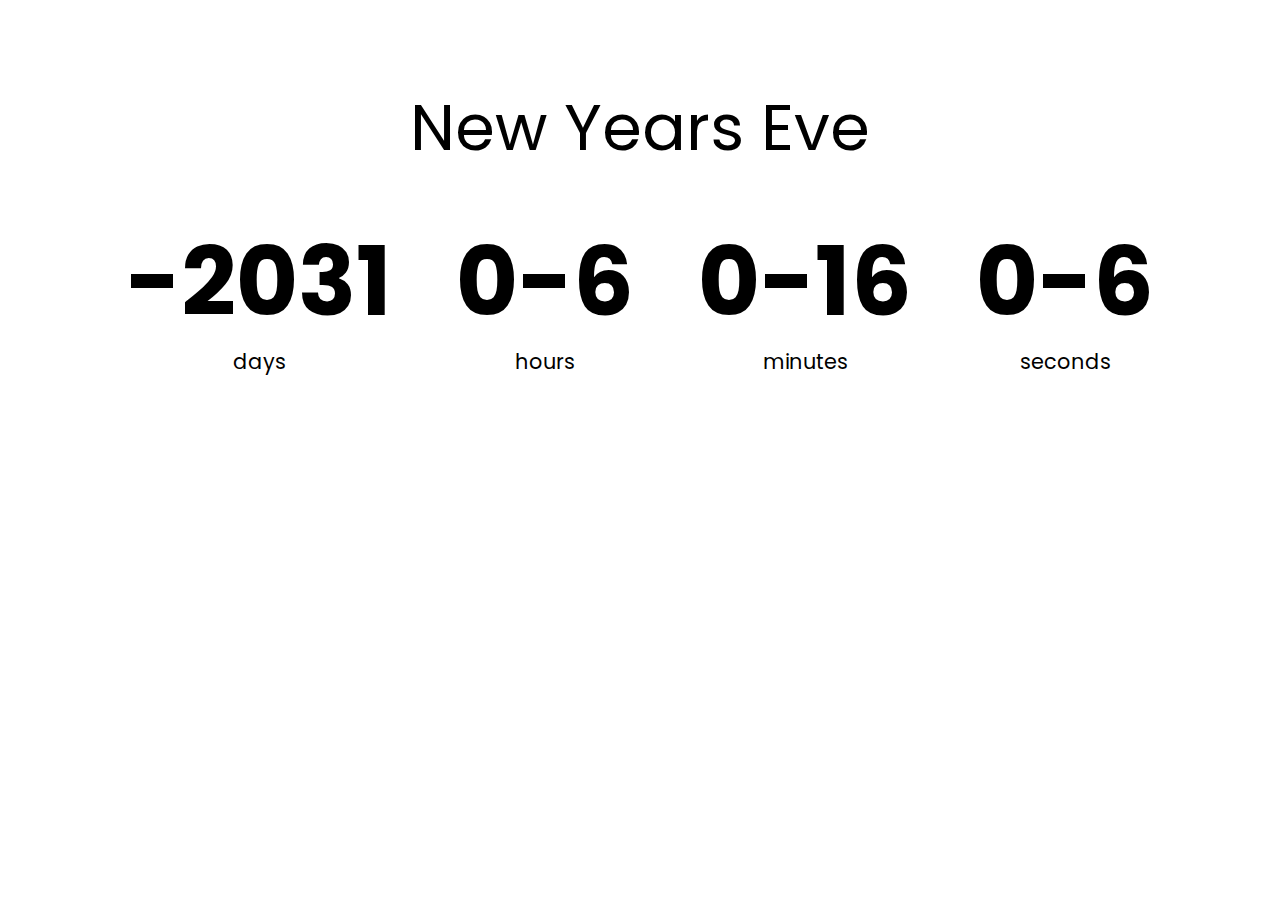
<file: countdown-timer/index.html>
<!DOCTYPE html>
<html lang="en">

<head>
    <meta charset="UTF-8">
    <meta name="viewport" content="width=device-width, initial-scale=1.0">
    <title>Countdown Timer</title>

    <link rel="stylesheet" href="style.css">
    <script src="script.js" defer></script>
</head>

<body>

    <h1>New Years Eve</h1>

    <div class="countdown-container">
        <div class="countdown-el days-c">
            <p class="big-text" id="days">0</p>
            <span>days</span>
        </div>
        <div class="countdown-el hours-c">
            <p class="big-text" id="hours">0</p>
            <span>hours</span>
        </div>
        <div class="countdown-el minutes-c">
            <p class="big-text" id="minutes">0</p>
            <span>minutes</span>
        </div>
        <div class="countdown-el seconds-c">
            <p class="big-text" id="seconds">0</p>
            <span>seconds</span>
        </div>
    </div>

</body>

</html>
</file>
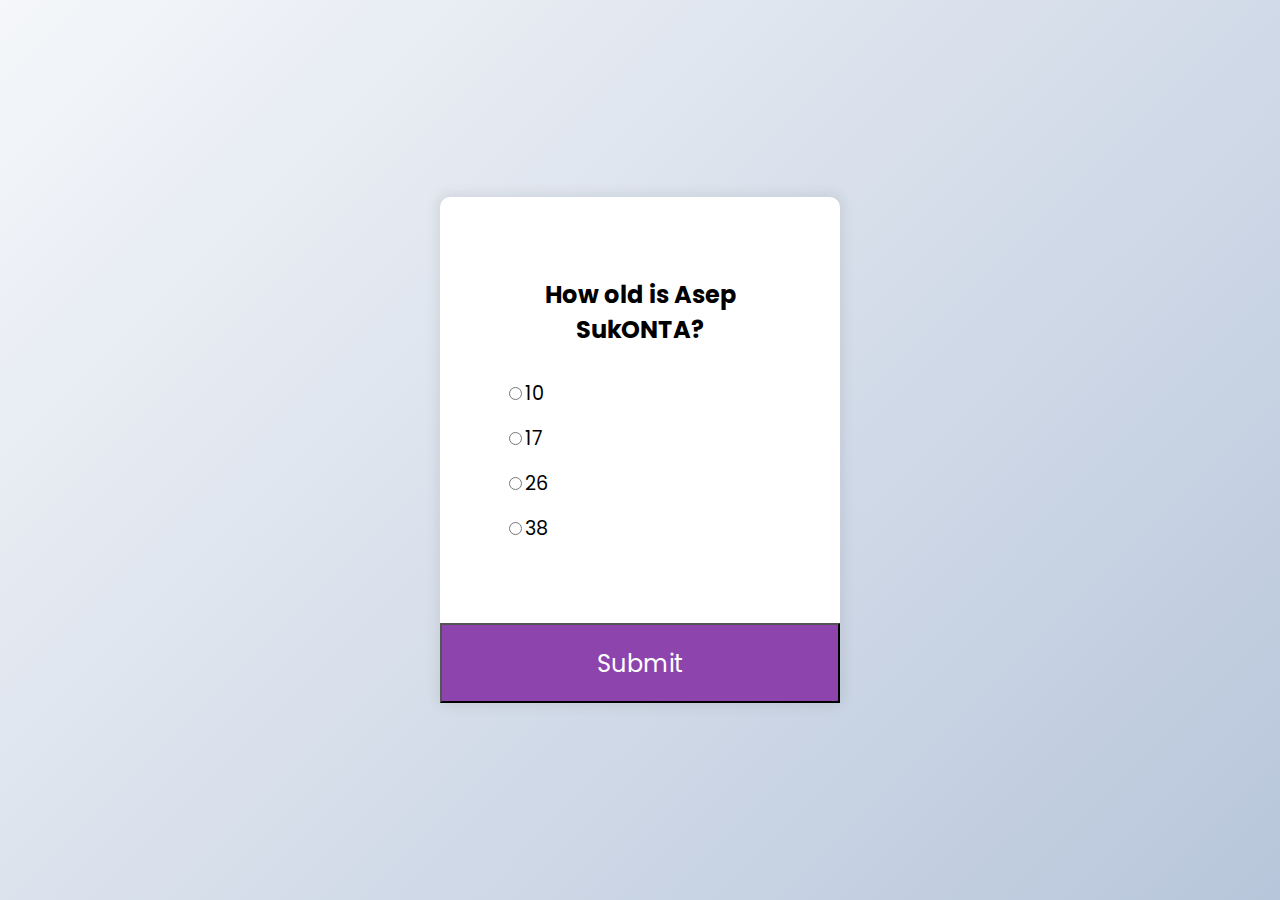
<file: quiz-app/index.html>
<!DOCTYPE html>
<html lang="en">

<head>
    <meta charset="UTF-8">
    <meta name="viewport" content="width=device-width, initial-scale=1.0">
    <title>Quiz App</title>

    <link rel="stylesheet" href="style.css">
    <script src="script.js" defer></script>
</head>

<body>

    <div class="quiz-container" id="quiz">
        <div class="quiz-header">
            <h2 id="question">Question text</h2>
            <ol type="a">
                <li><input class="answer" name="answer" id="a" type="radio"><label id="a_text" for="a">Question</label>
                </li>
                <li><input class="answer" name="answer" id="b" type="radio"><label id="b_text" for="b">Question</label>
                </li>
                <li><input class="answer" name="answer" id="c" type="radio"><label id="c_text" for="c">Question</label>
                </li>
                <li><input class="answer" name="answer" id="d" type="radio"><label id="d_text" for="d">Question</label>
                </li>
            </ol>
        </div>
        <button id="submit">Submit</button>
    </div>

</body>

</html>
</file>
<file: countdown-timer/style.css>
@import url('https://fonts.googleapis.com/css2?family=Poppins:wght@200;400;600&display=swap');

* {
    box-sizing: border-box;
}

body {
    background-image: url('https://images.unsplash.com/photo-1464822759023-fed622ff2c3b?ixlib=rb-1.2.1&ixid=eyJhcHBfaWQiOjEyMDd9&auto=format&fit=crop&w=1500&q=80');
    background-position: center;
    background-size: cover;
    background-attachment: fixed;
    overflow: hidden;
    display: flex;
    flex-direction: column;
    align-items: center;
    /* justify-content: center; */
    min-height: 100vh;
    font-family: "Poppins", sans-serif;
    margin: 0;
}

h1 {
    font-weight: normal;
    font-size: 4rem;
    margin-top: 5rem;
}

.countdown-container {
    display: flex;
    flex-wrap: wrap;
    align-items: center;
}

.big-text {
    font-weight: bold;
    font-size: 6rem;
    line-height: 1;
    margin: 1rem 2rem;
}

.countdown-el {
    text-align: center;
}

.countdown-el span {
    font-size: 1.3rem;
}
</file>
<file: quiz-app/style.css>
@import url('https://fonts.googleapis.com/css2?family=Poppins:wght@200;400;600&display=swap');

* {
    box-sizing: border-box;
}

body {
    background-color: #b8c6db;
    background-image: linear-gradient(315deg, #b8c6db 0%, #f5f7fa 100%);
    display: flex;
    align-items: center;
    justify-content: center;
    font-family: "Poppins", sans-serif;
    margin: 0;
    min-height: 100vh;
}

.quiz-container {
    background-color: #fff;
    border-radius: 10px;
    box-shadow: 0 0 10px 5px rgba(100, 100 , 100, .1);
    width: 400px;
}

.quiz-header {
    padding: 4rem;
}

h2 {
    text-align: center;
    padding: 1rem;
    margin: 0;
}

ol {
    list-style-type: none;
    padding: 0;
}

ol li {
    font-size: 1.2rem;
    margin: 1rem 0;
}

ol li label {
    cursor: pointer;
}

button {
    background-color: #8e44ad;
    display: block;
    width: 100%;
    padding: 2rem;
    color: white;
    font-family: inherit;
    font-size: 1.5rem;
    padding: 1.3rem;
    cursor: pointer;
}

button:hover {
    background-color: #732d91;
    outline: none;
}

button:focus {
    background-color: white;
    outline: none;
}
</file>
